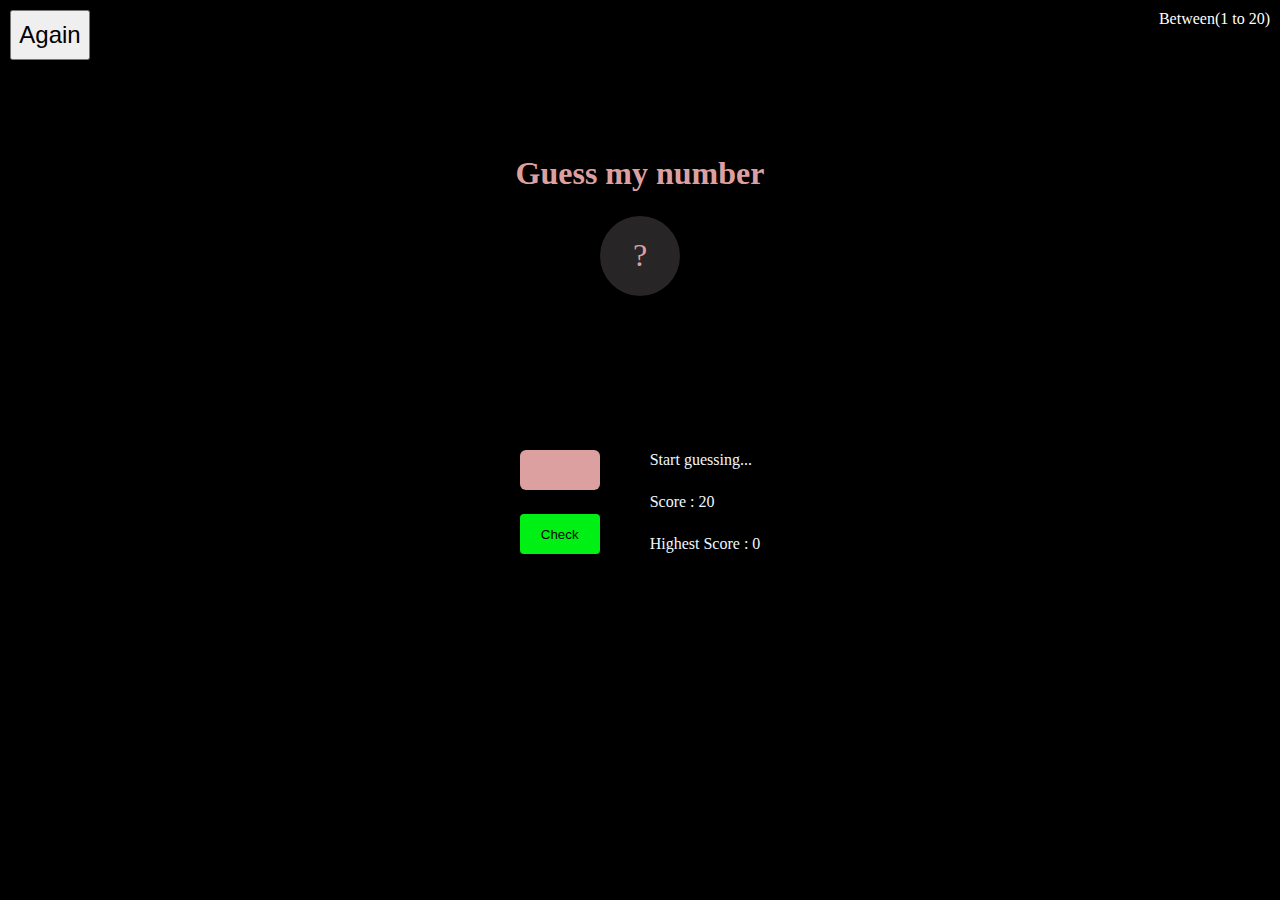
<file: Gessnumber/index.html>
<!DOCTYPE html>
<html lang="en">
<head>
    <meta charset="UTF-8">
    <meta name="viewport" content="width=device-width, initial-scale=1.0">
    <title>Guessing number</title>
    <link rel="stylesheet" href="style.css">
</head>
<body>
      <header>
         <h1>Guess my number</h1>
         <p>Between(1 to 20)</p>
         <button class="btn ">Again</button>
         <div class="number">?</div>
      </header>

    <div class="main">
        <section  class="left">
            <input type="number" class="Guess">
            <button class="btn check">Check</button>
        </section>
    
        <section  class="right">
        <p class="message">Start guessing...</p>
        <p class="labelscore"> Score : <span class="score"></span></p>
        <p class="highestscore">Highest Score : <span class="high-score">0</span></p>
       </section>
    </div>
      
      <script src="guess.js"></script>
</body>
</html>
</file>
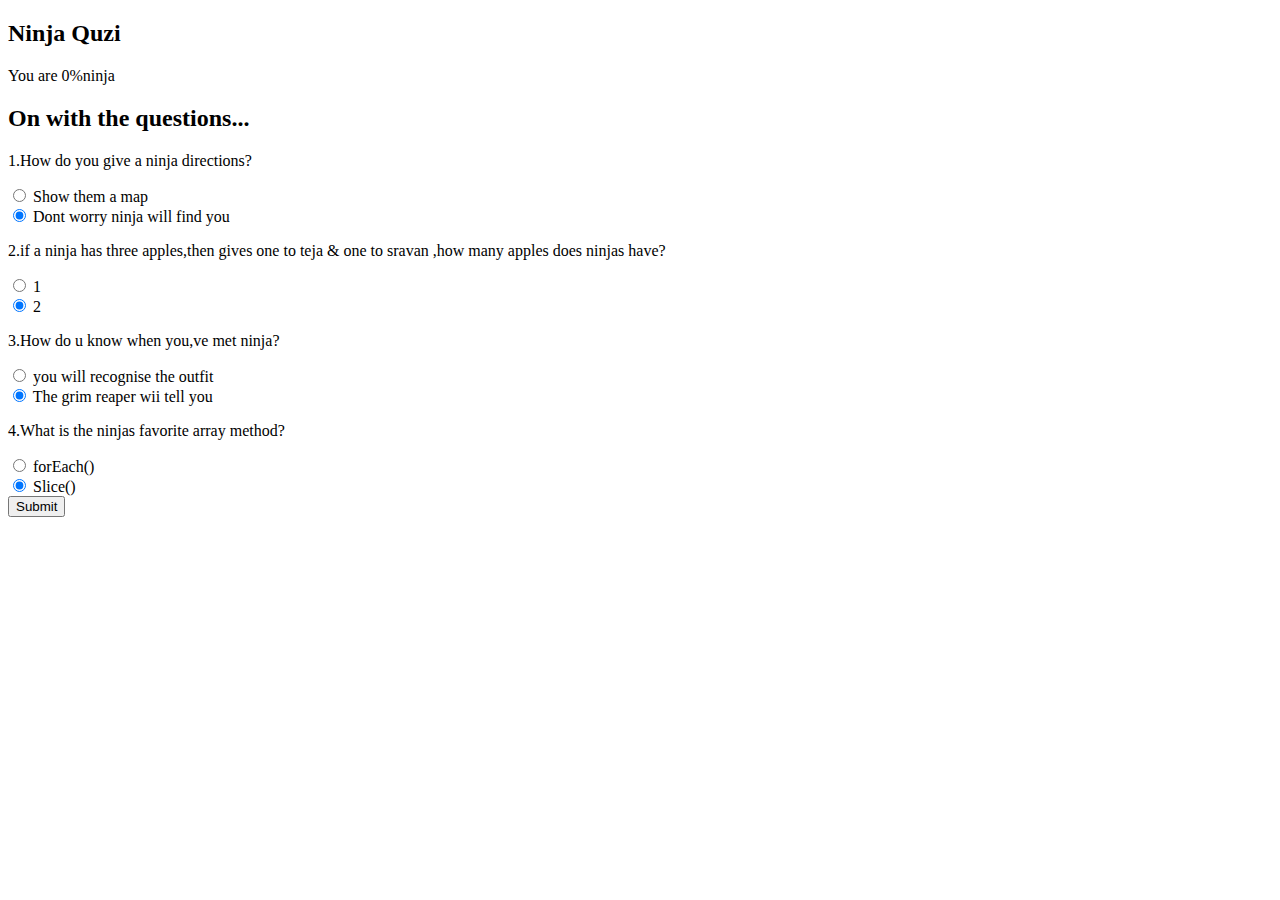
<file: Ninjapriject/index.html>
<!DOCTYPE html>
<html lang="en">
<head>
    <meta charset="UTF-8">
    <meta name="viewport" content="width=device-width, initial-scale=1.0">
    <link href="https://cdn.jsdelivr.net/npm/bootstrap@5.0.2/dist/css/bootstrap.min.css" rel="stylesheet" 
    integrity="sha384-EVSTQN3/azprG1Anm3QDgpJLIm9Nao0Yz1ztcQTwFspd3yD65VohhpuuCOmLASjC" crossorigin="anonymous">
    <title>Ninja </title>
</head>
<body>
            <!-- top-section -->
       <div class="intro py-3 bg-white text-center">
               <div class="container">
                   <h2 class="text-primary display-3 my-4">Ninja Quzi</h2>
               </div>
         </div>

            <!-- result section -->

        <div class="result py-3 d-none  btn-light text-center ">
               <div class="container lead">
                  <p>You are <span class="text-primary display-4 ">0%</span>ninja</p>
               </div>
        </div>


         <!--quzi section -->
         <div class="quzi py-4 bg-primary">
               <div class="container">
                <h2 class="my-5 text-white">On with the questions...</h2>

                     <form class="quzi-form text-light">

                        <div class="my-5 ">
                                  <p class="lead font-weight-normal ">1.How do you give a ninja directions?</p> 
                                   <div class="form-check my-2 text-white-50 ">
                                     <input type="radio" name="q1" value="A" checked>
                                     <label class="form-check-label">Show them a map</label>
                                   </div>
                                   <div class="form-check my-2 text-white-50 ">
                                    <input type="radio" name="q1" value="B" checked>
                                    <label class="form-check-label">Dont worry ninja will find you</label>
                                   </div>
                        </div>

                        <div class="my-5 ">
                                   <p class="lead font-weight-normal ">2.if a ninja has three apples,then gives one to teja & one to sravan ,how many apples does ninjas have?</p> 
                                    <div class="form-check my-2 text-white-50 ">
                                      <input type="radio" name="q2" value="A" checked>
                                      <label class="form-check-label">1</label>
                                    </div>
                                    <div class="form-check my-2 text-white-50 ">
                                      <input type="radio" name="q2" value="B" checked>
                                      <label class="form-check-label">2</label>
                                    </div>
                        </div>

                           <div class="my-5 ">
                            <p class="lead font-weight-normal ">3.How do u know when you,ve met ninja?</p> 
                             <div class="form-check my-2 text-white-50 ">
                               <input type="radio" name="q3" value="A" checked>
                               <label class="form-check-label">you will recognise the outfit</label>
                             </div>
                             <div class="form-check my-2 text-white-50 ">
                               <input type="radio" name="q3" value="B" checked>
                               <label class="form-check-label">The grim reaper wii tell you</label>
                             </div>
                           </div>
                           <div class="my-5 ">
                            <p class="lead font-weight-normal ">4.What is the ninjas favorite array method?</p> 
                             <div class="form-check my-2 text-white-50 ">
                               <input type="radio" name="q4" value="A" checked>
                               <label class="form-check-label">forEach()</label>
                             </div>
                             <div class="form-check my-2 text-white-50 ">
                               <input type="radio" name="q4" value="B" checked>
                               <label class="form-check-label">Slice()</label>
                             </div>
                           </div>
                           
                         <div class="text-center">
                                 <input type="submit" class="btn btn-light">
                         </div>
                     </form>

               </div>
         </div>

<script src="ninja.js"></script>
</body>
</html>
</file>
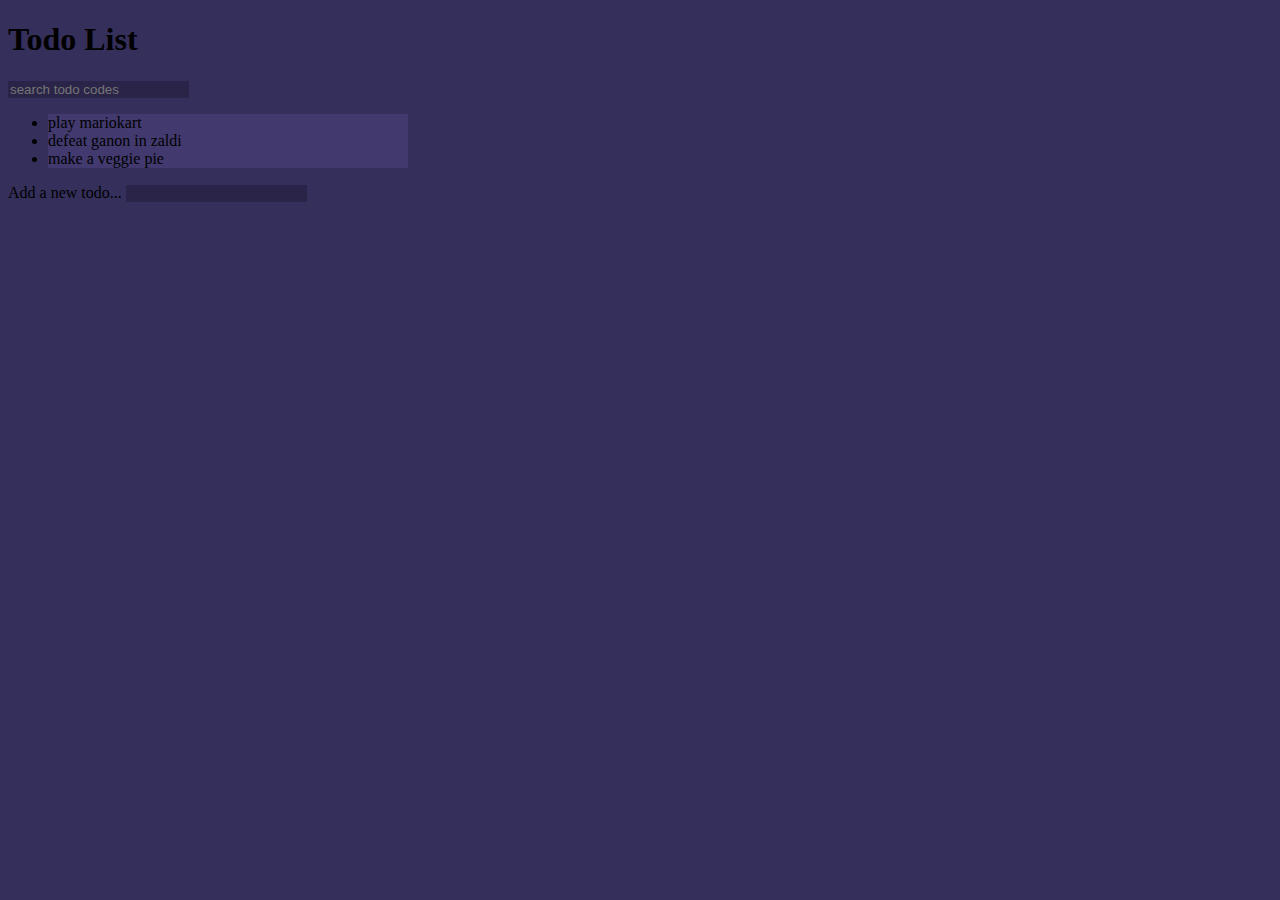
<file: Todo/index.html>
<!DOCTYPE html>
<html lang="en">
<head>
    <meta charset="UTF-8">
    <meta name="viewport" content="width=device-width, initial-scale=1.0">
    <meta http-equiv="X-UA-Compatible" content="ie=edge">
    <title>TODO</title>
    <link rel="stylesheet" href="https://cdn.jsdelivr.net/npm/bootstrap@4.6.2/dist/css/bootstrap.min.css" integrity="sha384-xOolHFLEh07PJGoPkLv1IbcEPTNtaed2xpHsD9ESMhqIYd0nLMwNLD69Npy4HI+N" crossorigin="anonymous">
   
    <link rel="stylesheet" href="https://cdnjs.cloudflare.com/ajax/libs/font-awesome/6.6.0/css/all.min.css" integrity="sha512-Kc323vGBEqzTmouAECnVceyQqyqdsSiqLQISBL29aUW4U/M7pSPA/gEUZQqv1cwx4OnYxTxve5UMg5GT6L4JJg==" 
    crossorigin="anonymous" referrerpolicy="no-referrer" />
    <link rel="stylesheet" href="style.css" alt="style" />
</head>
<body>
        
    <div class="container">
       <header class="text-center text-light my-4">
             <h1 class="mb-4">Todo List </h1>
             <form class="search">
                   <input class="form-control m-auto " type="text" id="textInput" name="search" placeholder="search todo codes">
             </form>
       </header>
    
     
     <ul class="list-group todos mx-auto text-light" >
          <li class="list-group-item d-flex justify-content-between align-items-center ">
            <span>play mariokart</span>
            <i class="far fa-trash-alt delete"></i>
          </li>
          <li class="list-group-item d-flex justify-content-between align-items-center ">
            <span>defeat ganon in zaldi</span>
            <i class="far fa-trash-alt delete"></i>
          </li>
          <li class="list-group-item d-flex justify-content-between align-items-center ">
            <span>make a veggie pie</span>
            <i class="far fa-trash-alt delete"></i>
          </li>
     </ul>
      
     
       <form class="add text-center my-4">
          <label class="text-light">Add a new todo...</label>
          <input class="form-control m-auto " type="text" name="add">
       </form>



    </div>
    <script src="app.js"></script>
    
</body>
</html>
</file>
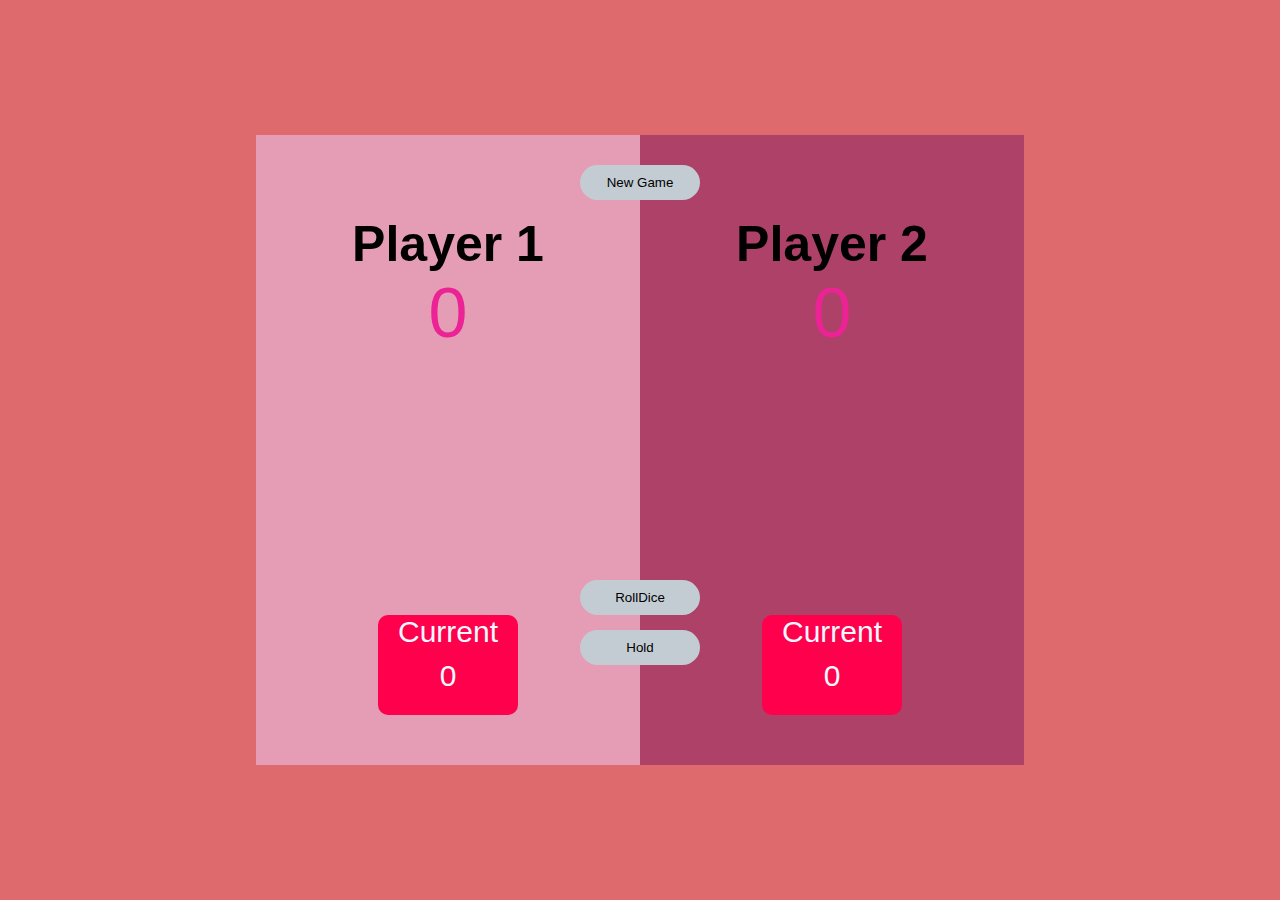
<file: piggame/pig.html>
<!DOCTYPE html>
<html lang="en">
<head>
    <meta charset="UTF-8">
    <meta name="viewport" content="width=device-width, initial-scale=1.0">
    <title>Pig Game</title>
    <link rel="stylesheet" href="pig.css">
</head>
<body>
        <main>
            <section class="Player1">
                <h1>Player 1</h1>
                <p class="score" id="finalscore0">0</p>
                <div class="current">
                    <p>Current</p>
                    <p class="current-score" id="currentscore0">0</p>
                </div>
            </section>

            <section class="Player2">
                <h1>Player 2</h1>
                <p class="score" id="finalscore1">0</p>
                <div class="current">
                    <p>Current</p>
                    <p class="current-score" id="currentscore1">0</p>
                </div>
            </section>

            <div class="action">
                <button class="newgame" >
                    <p>New Game</p>
                </button>
                <img src="images/1.png" class="dice"> 
                <button class="rolldice">
                      <p>RollDice</p>
                </button>
                <button class="hold" id="holdbtn">
                    <p>Hold</p>
                </button>
            </div>
        </main>

        <script src="pig.js"></script>
</body>
</html>
</file>
<file: Gessnumber/style.css>
*{
    margin: 0px;
    padding: 0px;
    box-sizing: border-box;
}
body{
    height: 100vh;
    background-color: black;
}
header{
    display: flex;
    flex-direction: column;
    justify-content: center;
    align-items: center;
    gap: 24px;
    width: 100%;
    height: 50%;
    position: relative;
    text-align: center;
    color: #dda0a0;
}
header .btn {
 position: absolute;
 top: 10px;
 left: 10px;
 height:50px;
 width:80px;
 font-size: x-large;
}


header p{
    position: absolute;
    top: 10px;
    right: 10px;
    color: white;
}

header div{
    position: relative;
    display: flex;
    justify-content: center;
    align-items: center;
    height: 80px;
    width: 80px;
    background:rgb(39, 37, 37);
    font-size: xx-large;
    border-radius:50% ;

}

.main{
  display: flex;
  align-items: center;
  justify-content: center;
  flex-direction: row;
  color: rgb(177, 187, 196);
  gap:50px;
}

.left {
    display: flex;
    flex-direction: column;
    gap: 24px;

}

.left input{
    width: 80px;
    height: 40px;
    background-color: #dda0a0;
    border: none;
    border-radius:6px;
}

.left button{
    width: 80px;
    height: 40px;
    color: rgb(2, 2, 2);
    background-color: rgb(0, 239, 20);
    border: none;
    border-radius:4px;
}

.right{
    display: flex;
    flex-direction: column;
    color: aliceblue;
    gap: 24px;
}
</file>
<file: Todo/style.css>
body{
    background:#352f5b ;
}

.container{
    max-width: 400px;
}

input[type=text],
input[type=text]:focus{
color: #fff;
border: none;
background: rgba(0,0,0,0.2);
max-width: 400px;
}

.todos li{
    background: #423a6f;
}
.delete{
    cursor: pointer;
}

.filtered{
    display:none !important;
}
</file>
<file: piggame/pig.css>
*{
    margin: 0;
    padding: 0;
    box-sizing: inherit;
   
}

body{
    display: flex;
    align-items: center;
    justify-content: center;
    height: 100vh;
    background: rgb(223, 106, 110);
    color: #000;
    font-family: 'Nunito',sans-serif;
}

main{
    position: relative;
    display: flex;
    align-items: center;
    justify-content: center;
    height: 70vh;
    width: 60vw;
}
section{
    position: relative;
    height:70vh;
    width:60vw;
    display: flex;
    align-items: center;
}

.Player1{
    background-color: rgb(229, 156, 181);
    display: flex;
    flex-direction: column;
    
}
.Player2{
    background-color: rgb(174, 65, 103);
    display: flex;
    flex-direction: column;
   
}

section h1{
    font-size: 50px;
    margin-top: 80px;
}

.score {
    font-size:70px;
    color: rgb(235, 35, 148);
}

section div{
    height:100px;
    width: 140px;
    display: flex;
    flex-direction: column;
    align-items: center;
    background-color: rgb(255, 0, 76);
    position: absolute;
    bottom:50px;
    border-radius: 10px;
    color:aliceblue;
    font-size: 30px;
    gap: 10px;
}

.action{
    position:absolute;
    height: 70vh;
    display: flex;
    flex-direction: column;
    align-items: center;
}

.newgame{
    background-color: rgb(196, 204, 211);
    height:35px;
    width:120px;
    display:flex;
    align-items: center;
    justify-content: center;
    margin-top: 30px;
    border-radius:20px;
    border: none;
}


.rolldice{
    background-color: rgb(196, 204, 211);
    height:35px;
    width:120px;
    display:flex;
    align-items: center;
    justify-content: center;
   position:absolute;
   bottom:150px;
    border-radius:20px;
    border: none;
}

.hold{
    background-color: rgb(196, 204, 211);
    height:35px;
    width:120px;
    display:flex;
    align-items: center;
    justify-content: center;
    position:absolute;
    bottom:100px;
    border-radius:20px;
    border: none;
}

.dice{
    height:90px;
    width: 90px;
    position: absolute;
    top: 120px;
    border-radius:12px;
    display: none;
}
</file>
